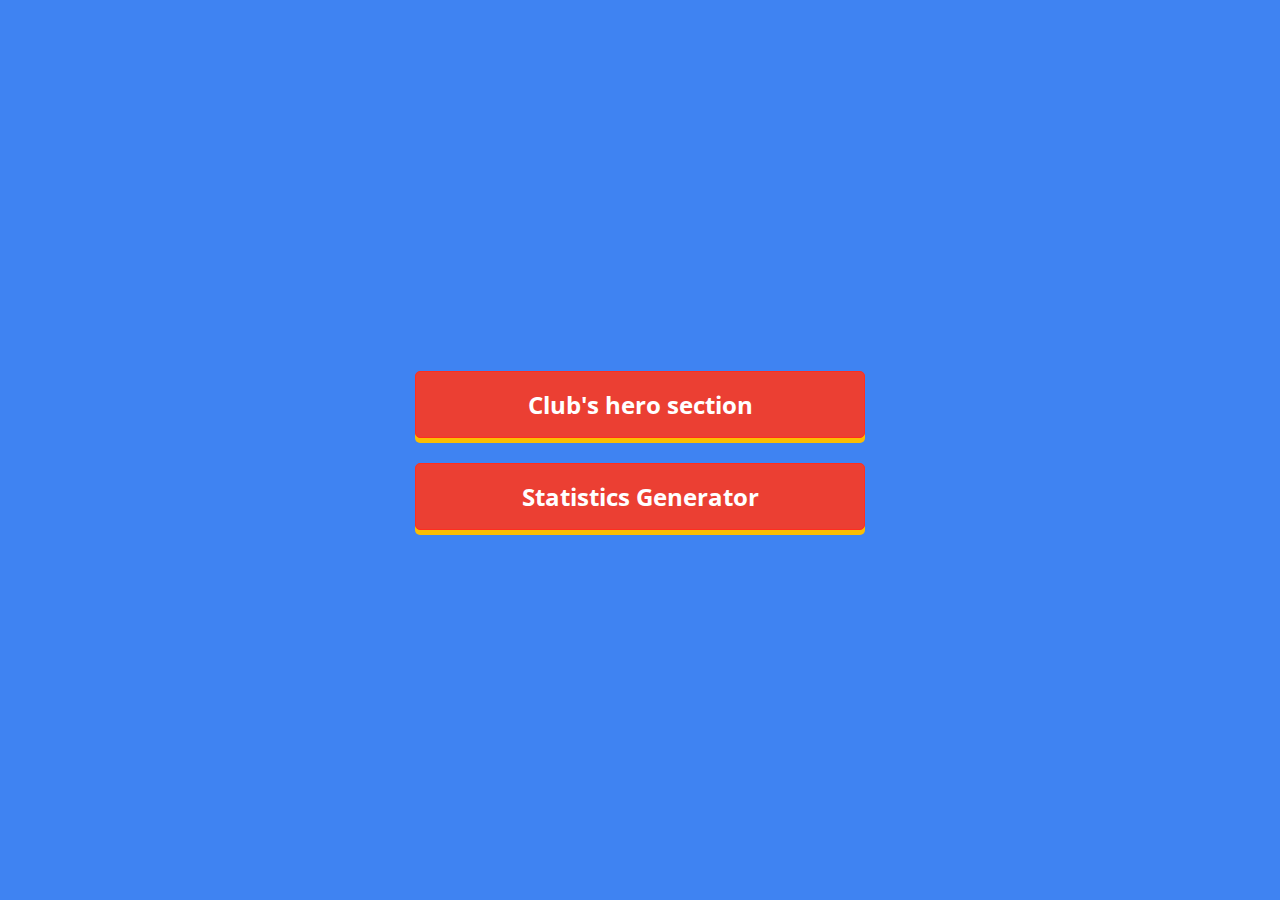
<file: index.html>
<!DOCTYPE html>
<html lang="en">
  <head>
    <meta charset="UTF-8" />
    <meta name="viewport" content="width=device-width, initial-scale=1.0" />
    <link rel="stylesheet" href="style.css" />
    <link rel="preconnect" href="https://fonts.googleapis.com" />
    <link rel="preconnect" href="https://fonts.gstatic.com" crossorigin />
    <link
      href="https://fonts.googleapis.com/css2?family=Open+Sans:wght@500&display=swap"
      rel="stylesheet" />
    <title>project management challenge</title>
  </head>
  <body>
    <button type="button" onclick="location.assign('./hero-section.html')">
      Club's hero section
    </button>
    <button
      type="button"
      onclick="location.assign('./statistics-generator.html')">
      Statistics Generator
    </button>
  </body>
</html>
</file>
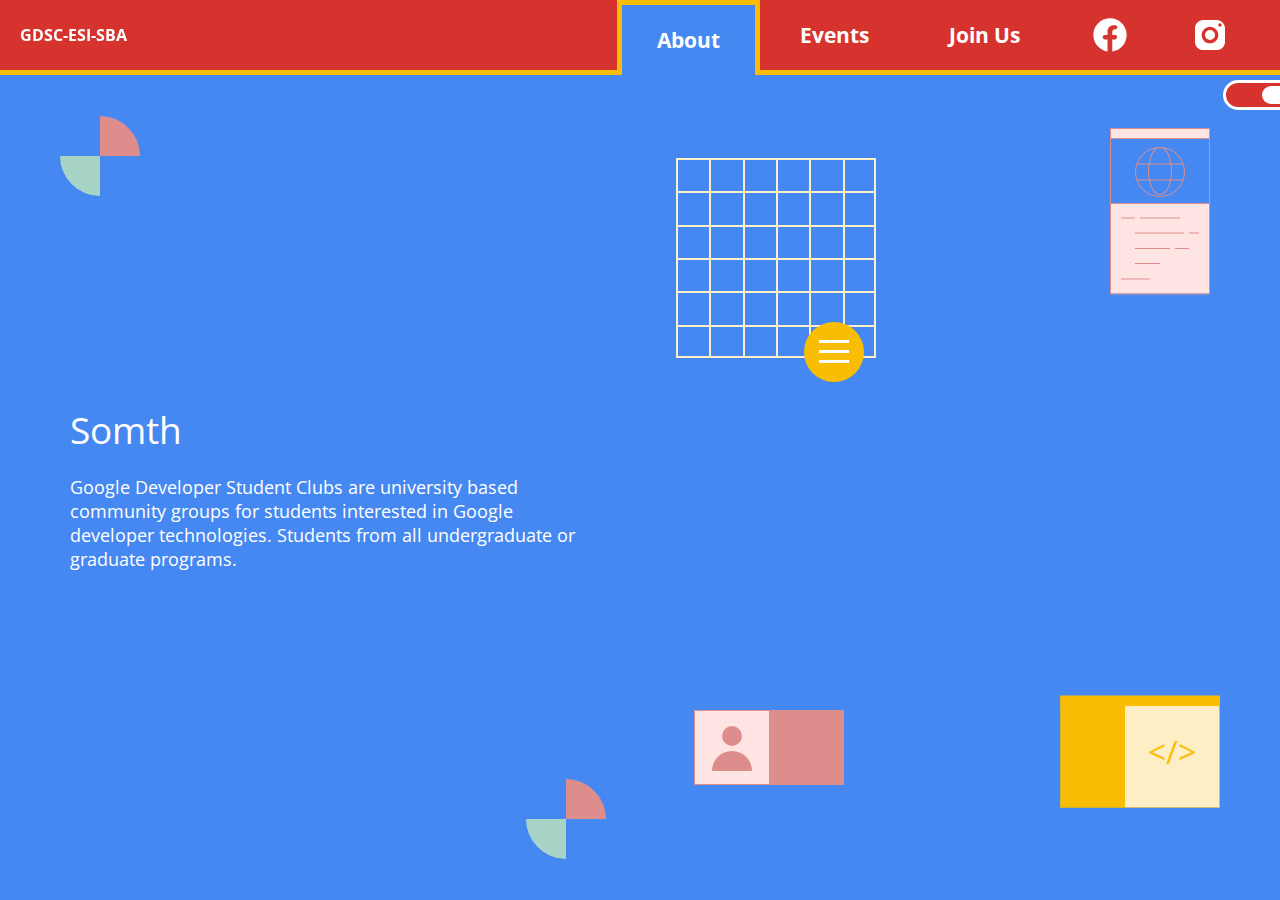
<file: hero-section.html>
<!DOCTYPE html>
<html lang="en">
  <head>
    <meta charset="UTF-8" />
    <meta name="viewport" content="width=device-width, initial-scale=1.0" />
    <link rel="preconnect" href="https://fonts.googleapis.com" />
    <link rel="preconnect" href="https://fonts.gstatic.com" crossorigin />
    <link
      href="https://fonts.googleapis.com/css2?family=Open+Sans:wght@500&display=swap"
      rel="stylesheet" />
    <link rel="stylesheet" href="decoration.css" />
    <link rel="stylesheet" href="hero.css" />
    <title>project management challenge</title>
  </head>
  <body>
    <div class="hero-section">
      <header>
        <div class="logo" id="logo">
          <p>GDSC-ESI-SBA</p>
        </div>
        <div class="open-menu" id="open-menu">
          <img src="./images/menu.svg" alt="open menu" />
        </div>
        <nav id="menu">
          <ul>
            <a href="#" class="selected" id="about">
              <img src="./images/about.svg" alt="about" />
              <li>About</li>
            </a>
            <a href="#" id="events">
              <img src="./images/events.svg" alt="events" />
              <li>Events</li>
            </a>
            <a href="#" id="join">
              <img src="./images/joinus.svg" alt="join us" />
              <li>Join Us</li>
            </a>
            <div class="social-meida">
              <a href="https://www.facebook.com/GDSC.ESI.SBA/">
                <img src="./images/facebook.svg" alt="facebook" />
              </a>
              <a href="https://www.instagram.com/gdsc_esi_sba/">
                <img src="./images/instagram.svg" alt="instagram" />
              </a>
            </div>
          </ul>
        </nav>
      </header>
      <main>
        <section class="description">
          <div class="quarter"></div>
          <div class="quarter btm"></div>
          <p class="symbol" id="symbol"></p>
          Google Developer Student Clubs are university based community groups
          for students interested in Google developer technologies. Students
          from all undergraduate or graduate programs.
        </section>
        <section class="album" id="album">
          <div class="dev1"><span>&lt;/&gt;</span></div>
          <div class="grid">
            <div class="cr">
              <div class="ln"></div>
            </div>
          </div>
          <div class="dev2">
            <div class="earth">
              <div>
                <hr />
                <hr />
              </div>
            </div>
            <div class="lines">
              <span class="ln1"></span>
              <span class="ln2"></span>
              <span class="ln3"></span>
              <span class="ln4"></span>
              <span class="ln5"></span>
            </div>
          </div>
          <div class="avatar"></div>
          <img
            src="./images/photo_2023-09-14_20-18-55.jpg"
            alt=""
            class="img1" />
          <img
            src="./images/photo_2023-09-14_20-19-03.jpg"
            alt=""
            class="img2" />
          <img
            src="./images/photo_2023-09-14_20-19-05.jpg"
            alt=""
            class="img3" />
          <img
            src="./images/photo_2023-09-14_20-18-59.jpg"
            alt=""
            class="img4" />
        </section>
      </main>
      <div class="theme-switch" id="theme-switch">
        <div class="swith-btn" id="switch-btn"></div>
      </div>
    </div>
    <script src="hero.js"></script>
  </body>
</html>
</file>
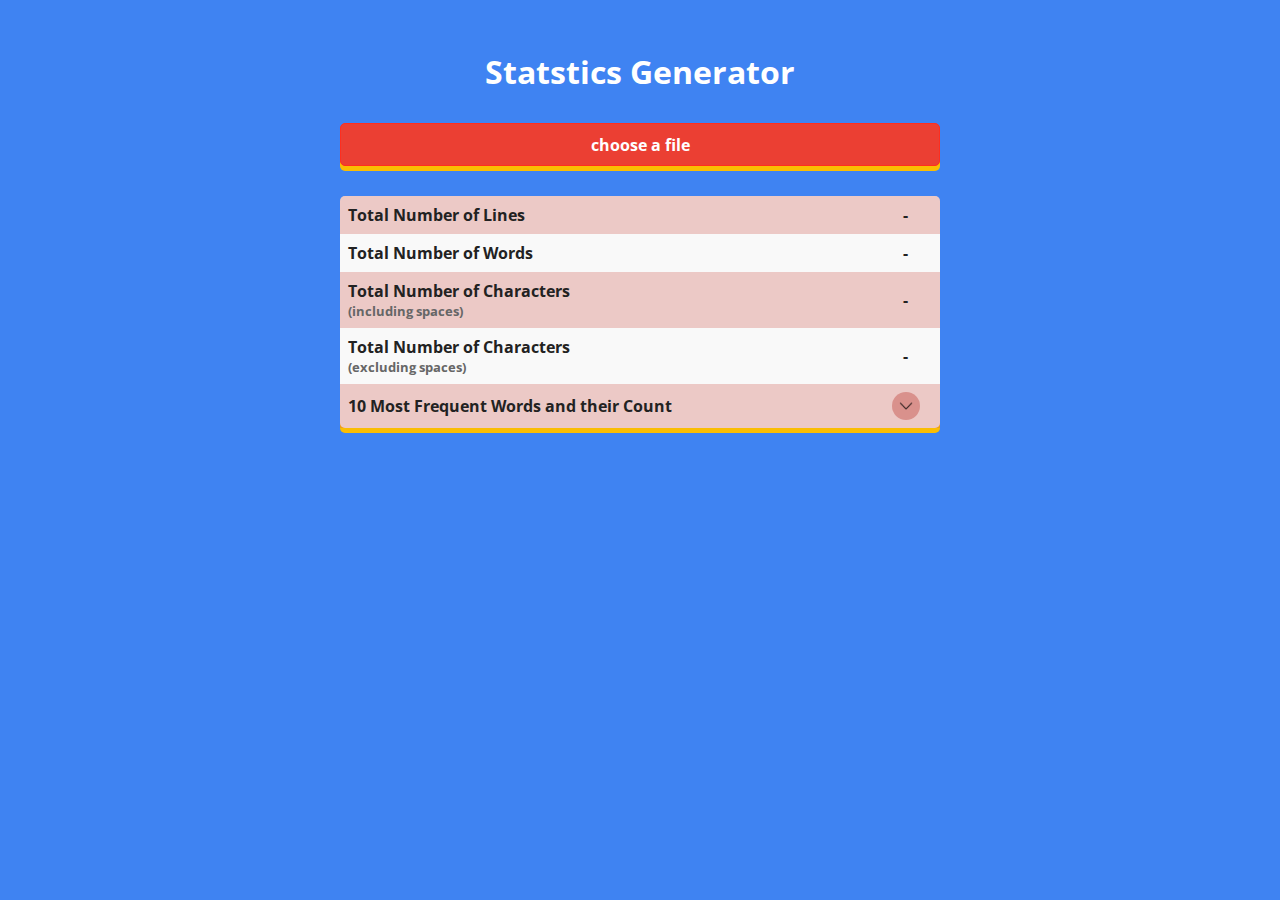
<file: statistics-generator.html>
<!DOCTYPE html>
<html lang="en">
  <head>
    <meta charset="UTF-8" />
    <meta name="viewport" content="width=device-width, initial-scale=1.0" />
    <link rel="stylesheet" href="statistics.css" />
    <link rel="preconnect" href="https://fonts.googleapis.com" />
    <link rel="preconnect" href="https://fonts.gstatic.com" crossorigin />
    <link
      href="https://fonts.googleapis.com/css2?family=Open+Sans:wght@500&display=swap"
      rel="stylesheet" />
    <title>project management challenge</title>
  </head>
  <body>
    <div class="loaderWrapper" id="loader">
      <div class="loaderContainer">
        <div class="loader"></div>
      </div>
    </div>
    <h1>Statstics Generator</h1>
    <div class="fileInput">
      <span>choose a file</span>
      <input type="file" name="myInput" id="myInput" />
    </div>
    <table>
      <tbody>
        <tr>
          <td>Total Number of Lines</td>
          <td id="nmbrOfLines">-</td>
        </tr>
        <tr>
          <td>Total Number of Words</td>
          <td id="nmbrOfWords">-</td>
        </tr>
        <tr>
          <td>Total Number of Characters<span> (including spaces)</span></td>
          <td id="nmbrOfCharsI">-</td>
        </tr>
        <tr>
          <td>Total Number of Characters<span> (excluding spaces)</span></td>
          <td id="nmbrOfCharsE">-</td>
        </tr>
        <tr>
          <td>
            <span id="nmbrOfMost">10 </span>
            Most Frequent Words and their Count
          </td>
          <td>
            <div class="dropdown-btn" id="dropdown-btn">
              <img
                src="./images/expand-arrow.png"
                alt="expand-arrow"
                width="50%"
                height="50%" />
            </div>
          </td>
        </tr>
        <tr class="words-row" id="words-row">
          <td colspan="2">
            <div class="words-container" id="words-container">
              <div class="case">
                <div id="sensitive" class="sensitive">case-sensitive</div>
                <div id="insensitive" class="insensitive">case-insensitive</div>
              </div>
              <ul id="words">
                <li>no word is detected</li>
              </ul>
            </div>
          </td>
        </tr>
      </tbody>
    </table>
    <div class="error" id="error">an error occurs while treating the file</div>
    <script src="main.js"></script>
  </body>
</html>
</file>
<file: style.css>
* {
  margin: 0;
  padding: 0;
  box-sizing: border-box;
  font-family: 'Open Sans', sans-serif;
}

body {
  height: 100svh;
  width: 100vw;
  background-color: #3f83f2;
  display: flex;
  flex-direction: column;
  align-items: center;
  justify-content: center;
  gap: 25px;
}

button {
  width: 90%;
  max-width: 450px;
  border: none;
  padding: 16px;
  border-radius: 5px;
  color: #fff;
  font-weight: bold;
  font-size: 1.5rem;
  background-color: #eb3f33;
  box-shadow: 0 5px 0 0 #fabd03;
  border: 1px solid #ff2e1f;
  transition: 200ms;
}

button:hover {
  transform: translate(0, -5px);
  background-color: #ff2e1f;
}
</file>
<file: decoration.css>
* {
  margin: 0;
  padding: 0;
  box-sizing: border-box;
  font-family: 'Open Sans', sans-serif;
}

/* 
<div class="grid">
  <div class="cr">
    <div class="ln"></div>
  </div>
</div>
*/
.grid {
  width: 36vw;
  max-width: 200px;
  height: 36vw;
  max-height: 200px;
  background-image: repeating-linear-gradient(var(--accent2) 0 2px, transparent 2px 16.67%),
    linear-gradient(transparent 0 calc(100% - 2px), var(--accent2) calc(100% - 2px)),
    repeating-linear-gradient(90deg, var(--accent2) 0 2px, transparent 2px 16.67%),
    linear-gradient(90deg, transparent 0 calc(100% - 2px), var(--accent2) calc(100% - 2px));
  position: absolute;
  left: 10px;
  top: 0;
  z-index: -1;
}

.cr {
  position: absolute;
  width: 10vw;
  max-width: 60px;
  height: 10vw;
  max-height: 60px;
  border-radius: 50%;
  top: 100%;
  left: 100%;
  transform: translate(-120%, -60%);
  background-color: var(--accent1);
  display: flex;
  flex-direction: column;
  align-items: center;
  justify-content: center;
  gap: 10px;
}

.ln {
  width: 50%;
  height: 3px;
  background-color: var(--neutral2);
  position: relative;
}

.ln::after,
.ln::before {
  content: "";
  position: absolute;
  left: 0;
  top: min(1.5vw, 10px);
  width: 100%;
  height: 3px;
  background-color: var(--neutral2);
}

.ln::before {
  top: max(-1.5vw, -10px);
}

/*
<div class="dev1"><span>&lt;/&gt;</span></div>
*/

.dev1 {
  width: 25vw;
  min-width: 300px;
  height: 25vh;
  min-height: 200px;
  border: 1px solid var(--accent1);
  background-image: linear-gradient(90deg, var(--accent1) 0 40%, var(--accent1) 40% calc(40% + 1px), var(--accent2) calc(40% + 1px));
  position: absolute;
  z-index: -1;
  scale: .5;
  transform-origin: bottom right;
  bottom: 10px;
  right: 10px;
}

.dev1::after {
  content: "";
  position: absolute;
  width: 100%;
  height: 20px;
  background-color: var(--accent1);
  top: 0;
  left: 0;
}

.dev1 span {
  color: var(--accent1);
  font-size: 4rem;
  position: absolute;
  top: 50%;
  left: 70%;
  transform: translate(-50%, -50%);
}

/*
<div class="quarter"></div>
*/

.quarter {
  width: 0;
  height: 0;
  border: 40px solid transparent;
  border-top: 40px solid var(--secondary2);
  border-bottom: 40px solid var(--neutral1);
  border-radius: 50%;
  position: absolute;
  top: 5%;
  left: 10px;
  z-index: -1;
  transform: rotate(45deg);
  animation-name: semi-rotate;
  animation-duration: 4s;
  animation-timing-function: ease-in-out;
  animation-iteration-count: infinite;
  animation-direction: alternate;
}

@keyframes semi-rotate {
  100% {
    transform: rotate(135deg);
  }
}

/* 
<div class="avatar"></div> 
*/

.avatar {
  width: 150px;
  height: 75px;
  flex-shrink: 0;
  border: 1px solid var(--secondary2);
  background-image: linear-gradient(90deg, var(--secondary3) 0 50%, var(--secondary2) 50%);
  position: absolute;
  z-index: -1;
  bottom: 5%;
  left: 5%;
}

.avatar::after,
.avatar::before {
  content: "";
  position: absolute;
  left: 25%;
  height: 20px;
  transform: translateX(-50%);
  background-color: var(--secondary2);
}

.avatar::before {
  width: 20px;
  border-radius: 50%;
  top: 15px;
}

.avatar::after {
  width: 40px;
  border-radius: 20px 20px 0 0;
  top: 40px;
}


/* 
<div class="dev2">
<div class="earth">
  <div>
    <hr />
    <hr />
  </div>
</div>
<div class="lines">
  <span class="ln1"></span>
  <span class="ln2"></span>
  <span class="ln3"></span>
  <span class="ln4"></span>
  <span class="ln5"></span>
</div>
</div> 
*/

.dev2 {
  width: 10vw;
  min-width: 200px;
  aspect-ratio: .6;
  border: 2px solid var(--secondary2);
  background-image: linear-gradient(transparent 45%, var(--secondary2) 45% calc(45% + 2px), var(--secondary3) calc(45% + 2px));
  position: absolute;
  scale: .5;
  z-index: -1;
  transform-origin: top right;
  top: -30px;
  right: 20px;
}

.dev2::after {
  content: "";
  position: absolute;
  top: 0;
  left: 0;
  width: 100%;
  height: 20px;
  background-color: var(--secondary3);
  border-bottom: 2px solid var(--secondary2);
}

.earth {
  width: 5vw;
  min-width: 100px;
  aspect-ratio: 1;
  border: 2px solid var(--secondary2);
  border-radius: 50%;
  position: absolute;
  left: 50%;
  top: calc(20% + 20px);
  transform: translate(-50%, -50%);
  overflow: hidden;
  position: relative;
}

.earth div {
  width: 100%;
  height: 100%;
  display: flex;
  align-items: center;
  justify-content: space-evenly;
  flex-direction: column;
}

.earth div hr {
  width: 100%;
  height: 0;
  border: none;
  border-top: 2px solid var(--secondary2);
}

.earth::after {
  content: "";
  position: absolute;
  width: 50%;
  height: 100%;
  border-radius: 50%;
  top: -2px;
  left: 25%;
  z-index: 99;
  border: 2px solid var(--secondary2);
}

.lines {
  width: 100%;
  height: 55%;
  position: absolute;
  bottom: 0;
  display: flex;
  align-items: center;
  justify-content: space-evenly;
  flex-direction: column;
}

.lines>span {
  width: 100%;
  height: 2px;
}

.ln1 {
  background-image: linear-gradient(90deg, transparent 10%, var(--secondary2) 10% 25%, transparent 25% 30%, var(--secondary2) 30% 70%, transparent 70%)
}

.ln2 {
  background-image: linear-gradient(90deg, transparent 25%, var(--secondary2) 25% 75%, transparent 75% 80%, var(--secondary2) 80% 90%, transparent 90%)
}

.ln3 {
  background-image: linear-gradient(90deg, transparent 25%, var(--secondary2) 25% 60%, transparent 60% 65%, var(--secondary2) 65% 80%, transparent 80%)
}

.ln4 {
  background-image: linear-gradient(90deg, transparent 25%, var(--secondary2) 25% 50%, transparent 50%);
}

.ln5 {
  background-image: linear-gradient(90deg, transparent 10%, var(--secondary2) 10% 40%, transparent 40%)
}
</file>
<file: hero.css>
:root {
  --text: #fff;
  --primary: #4688f1;
  --secondary1: #d7332e;
  --secondary2: #dd8e8c;
  --secondary3: #ffe4e4;
  --accent1: #f9bd03;
  --accent2: #feeec5;
  --neutral1: #a8d4c7;
  --neutral2: #fff;
}

*, ::after, ::before{
  margin: 0;
  padding: 0;
  box-sizing: border-box;
  font-family: 'Open Sans', sans-serif;
  transition: 200ms;
}

body {
  background-color: var(--primary);
  max-width: 100svw;
  min-height: 100svh;
  overflow: hidden;
}

.hero-section {
  width: 100%;
  height: 100svh;
  min-height: 100svh;
}

header {
  width: 100%;
  display: flex;
  align-items: center;
  justify-content: space-between;
  padding: 0 20px;
  height: 50px;
  background-color: var(--secondary1);
  box-shadow: 0 5px 0 0 var(--accent1);
  position: fixed;
}

.logo {
  height: 100%;
  display: flex;
  align-items: center;
  color: white;
  font-weight: bold;
}

.logo>img {
  max-width: 500px;
  min-width: 200px;
}

nav {
  position: fixed;
  top: 50px;
  left: -50%;
  background-color: var(--secondary1);
  width: 50%;
  height: calc(100% - 50px);
  transition: 500ms;
}

nav::after {
  content: "";
  position: absolute;
  width: 5px;
  height: 100%;
  top: 0;
  right: 0;
  background-color: var(--accent1);
}

.show {
  left: 0;
}

.btm {
  top: unset;
  left: unset;
  bottom: 5%;
  right: 10px;
  display: none;
}

nav ul {
  width: 100%;
  height: 100%;
  display: flex;
  flex-direction: column;
  align-items: center;
  justify-content: center;
}

nav ul a {
  width: 100%;
  height: 70px;
  color: white;
  display: flex;
  align-items: center;
  gap: 20px;
  text-decoration: none;
  font-weight: bold;
  font-size: 1.2rem;
  padding: 0px 15px;
}

nav ul a li {
  list-style-type: none;
  display: block;
}

nav ul a img {
  height: 40px;
}

.selected {
  background-color: var(--primary);
  z-index: 1;
  position: relative;
}

.selected::after {
  content: "";
  position: absolute;
  width: 100%;
  height: 5px;
  background-color: var(--accent1);
  top: 0;
  left: 0;
}

.selected::before {
  content: "";
  position: absolute;
  width: 100%;
  height: 5px;
  background-color: var(--accent1);
  bottom: 0;
  left: 0;
}

.social-meida {
  width: 100%;
  display: flex;
  align-items: center;
  justify-content: space-evenly;
  padding: 0;
}

.social-meida a {
  width: unset;
  padding: 0;
}

.social-meida a:hover {
  transform: translateY(-5px);
}

main {
  width: 100%;
  height: calc(100% - 55px);
  display: flex;
  flex-direction: column;
  align-items: center;
  justify-content: center;
  position: relative;
  top: 55px;
  z-index: -1;
  margin: auto;
}

.description {
  height: 40%;
  width: 100%;
  color: white;
  text-align: center;
  display: flex;
  flex-direction: column;
  align-items: center;
  justify-content: center;
  gap: 20px;
  padding: 0 10px;
  position: relative;
  font-size: 1.1rem;
}

.symbol {
  text-transform: capitalize;
  font-size: 2rem;
  border-right: 2px solid transparent;
  animation-name: typer;
  animation-duration: 1s;
  animation-iteration-count: infinite;
  animation-timing-function: steps(2);
}

@keyframes typer {
  100% {
    border-right: 2px solid white;
  }
}

.album {
  height: 60%;
  width: 100%;
  position: relative;
  display: grid;
  place-items: center;
}

.album>img {
  position: absolute;
  width: 90%;
  height: 90%;
  object-fit: cover;
  opacity: 0;
  animation-duration: 16s;
  animation-iteration-count: infinite;
  border: 5px solid var(--secondary2);
}

.album>.img1 {
  animation-name: img1;
}

.img2 {
  animation-name: img2;
}

.img3 {
  animation-name: img3;
}

.img4 {
  animation-name: img4;
}

.theme-switch {
  width: 60px;
  height: 30px;
  padding: 5px;
  border: 3px solid var(--text);
  border-radius: 30px 0 0 30px;
  background-color: var(--secondary1);
  position: absolute;
  top: 80px;
  right: -3px;
  cursor: pointer;
}

.swith-btn {
  height: calc(100% - 6px);
  aspect-ratio: 1;
  background-color: var(--text);
  border-radius: 50% 0 0 50%;
  position: absolute;
  top: 3px;
  left: 36px;
}


@keyframes img1 {
  0% {
    opacity: 0;
    border-top-left-radius: 70% 50%;
    border-top-right-radius: 30% 50%;
    border-bottom-right-radius: 70% 50%;
    border-bottom-left-radius: 30% 50%;
  }

  12.5% {
    opacity: 1;
    border-top-left-radius: 50% 70%;
    border-top-right-radius: 50% 30%;
    border-bottom-right-radius: 50% 70%;
    border-bottom-left-radius: 50% 30%;
  }

  25% {
    opacity: 0;
    border-bottom-left-radius: 70% 50%;
    border-bottom-right-radius: 30% 50%;
    border-top-right-radius: 70% 50%;
    border-top-left-radius: 30% 50%;
  }
}

@keyframes img2 {
  25% {
    opacity: 0;
    border-bottom-left-radius: 70% 50%;
    border-bottom-right-radius: 30% 50%;
    border-top-right-radius: 70% 50%;
    border-top-left-radius: 30% 50%;
  }

  37.5% {
    opacity: 1;
    border-bottom-left-radius: 50% 70%;
    border-bottom-right-radius: 30% 50%;
    border-top-right-radius: 50% 70%;
    border-top-left-radius: 30% 50%;
  }

  50% {
    opacity: 0;
    border-top-left-radius: 70% 50%;
    border-top-right-radius: 30% 50%;
    border-bottom-right-radius: 70% 50%;
    border-bottom-left-radius: 30% 50%;
  }
}

@keyframes img3 {
  50% {
    opacity: 0;
    border-top-left-radius: 70% 50%;
    border-top-right-radius: 30% 50%;
    border-bottom-right-radius: 70% 50%;
    border-bottom-left-radius: 30% 50%;
  }

  62.5% {
    opacity: 1;
    border-top-left-radius: 70% 50%;
    border-top-right-radius: 50% 30%;
    border-bottom-right-radius: 70% 50%;
    border-bottom-left-radius: 50% 30%;
  }

  75% {
    opacity: 0;
    border-bottom-left-radius: 70% 50%;
    border-bottom-right-radius: 30% 50%;
    border-top-right-radius: 70% 50%;
    border-top-left-radius: 30% 50%;
  }
}

@keyframes img4 {
  75% {
    opacity: 0;
    border-bottom-left-radius: 70% 50%;
    border-bottom-right-radius: 30% 50%;
    border-top-right-radius: 70% 50%;
    border-top-left-radius: 30% 50%;
  }

  87.5% {
    opacity: 1;
    border-bottom-left-radius: 50% 70%;
    border-bottom-right-radius: 30% 50%;
    border-top-right-radius: 70% 50%;
    border-top-left-radius: 50% 30%;
  }

  100% {
    opacity: 0;
    border-top-left-radius: 70% 50%;
    border-top-right-radius: 30% 50%;
    border-bottom-right-radius: 70% 50%;
    border-bottom-left-radius: 30% 50%;
  }
}

@media (min-width: 700px) {
  header {
    height: 70px;
  }

  nav {
    height: calc(100% - 70px);
    top: 70px;
    left: calc(-50% + 70px);
  }

  nav ul a {
    height: 60px;
    flex-direction: row-reverse;
    gap: 30px;
    padding: 0px 20px;
  }

  main {
    width: calc(100% - 70px);
    height: calc(100% - 75px);
    top: 75px;
    left: 70px;
  }

  .description {
    padding: 0 50px;
    font-size: 1.3rem;
  }

  .symbol {
    font-size: 2.3rem;
  }

  .album img {
    width: 80%;
  }
}

@media (min-width: 1024px) {

  .open-menu {
    display: none;
  }

  nav {
    position: relative;
    top: 0;
    left: 0;
    width: fit-content;
    height: 100%;
  }

  nav::after {
    display: none;
  }

  nav ul {
    flex-direction: row;
  }

  nav ul a {
    width: unset;
    height: 100%;
    font-size: 1.3rem;
    padding: 0px;
    padding: 0 40px
  }

  nav ul a li {
    display: inline-block;
    white-space: nowrap;
  }

  nav>ul>a>img {
    display: none;
  }

  .selected {
    height: calc(100% + 10px);
    box-sizing: border-box;
    border-top: 10px solid var(--accent1);
  }

  .selected::after {
    width: 5px;
    height: 100%;
  }

  .selected::before {
    width: 5px;
    height: 100%;
    bottom: 0;
    right: 0;
    left: unset;
  }

  .social-meida {
    width: 200px;
    height: 100%;
    justify-content: space-around;
  }

  main {
    width: 100%;
    flex-direction: row;
    top: 75px;
    left: 0;
    padding: 0 50px;
    max-width: 1400px;
    gap: 50px;
  }

  .description {
    height: 100%;
    width: 50%;
    text-align: left;
    display: flex;
    align-items: flex-start;
    padding: 0 20px;
    font-size: 1.1rem;
  }

  .btm {
    display: flex;
  }

  .album {
    height: 80%;
    width: 50%;
    position: relative;
    display: grid;
    place-items: center;
  }

  .album img {
    position: absolute;
    width: 90%;
    height: 90%;
    object-fit: cover;
    opacity: 0;
    animation-duration: 16s;
    animation-iteration-count: infinite;
  }
}
</file>
<file: statistics.css>
* {
  margin: 0;
  padding: 0;
  box-sizing: border-box;
  font-family: 'Open Sans', sans-serif;
}

body {
  width: 100vw;
  min-height: 100svh;
  background-color: #3f83f2;
  display: flex;
  flex-direction: column;
  align-items: center;
  gap: 30px;
  padding: 50px 0;
  position: relative;
}

.loaderWrapper {
  z-index: 99;
  position: absolute;
  top: 0;
  left: 0;
  width: 100%;
  height: 100%;
  background-color: rgba(58, 68, 85, 0.5);
  display: none;
  align-items: center;
  justify-content: center;
}

.loaderContainer {
  width: 60px;
  height: 60px;
  background-color: rgba(58, 68, 85, .8);
  border-radius: 50%;
  display: flex;
  align-items: center;
  justify-content: center;
}

.loader {
  height: 40px;
  aspect-ratio: 1;
  border-radius: 50%;
  border: 5px solid transparent;
  border-top: 5px solid white;
  animation-name: load;
  animation-timing-function: linear;
  animation-duration: 1s;
  animation-iteration-count: infinite;
}

@keyframes load {
  from {
    transform: rotate(0deg);
  }
  to {
    transform: rotate(360deg);
  }
}

.error {
  width: fit-content;
  height: fit-content;
  padding: 12px 16px;
  position: absolute;
  bottom: 40px;
  transition: 500ms;
  border-radius: 8px;
  text-align: center;
  background-color: transparent;
  color: transparent;
  font-weight: bold;
  z-index: 999;
}

h1 {
  color: #fff;
  text-align: center;
}

.fileInput {
  width: 90%;
  max-width: 600px;
  border-radius: 5px;
  color: #fff;
  font-weight: bold;
  background-color: #eb3f33;
  box-shadow: 0 5px 0 0 #fabd03;
  border: 1px solid #ff2e1f;
  transition: 200ms;
  position: relative;
  text-align: center;
}

input[type="file"] {
  padding: 10px;
  width: 100%;
  height: 100%;
  z-index: 1;
  opacity: 0;
}

.fileInput span {
  position: absolute;
  top: 50%;
  left: 50%;
  transform: translate(-50%, -50%);
  z-index: 0;
}

.fileInput:hover {
  transform: translate(0, -5px);
  background-color: #ff2e1f;
}

table {
  width: 90%;
  max-width: 600px;
  border-spacing: 0px;
  background-color: #f9f9f9;
  border-radius: 5px;
  box-shadow: 0 5px 0 0 #fabd03;
  font-weight: bold;
  color: #222;
}

tr:nth-child(odd) td {
  background-color: hsla(4, 56%, 56%, 0.301);
}

td {
  padding: 8px;
}

td:last-child {
  text-align: center;
}

tr:first-child td:first-child {
  border-top-left-radius: 5px;
}

tr:first-child td:last-child {
  border-top-right-radius: 5px;
}

tr td span:not(#nmbrOfMost) {
  font-size: .8rem;
  display: block;
  color: #666;
}

.dropdown-btn {
  background-color: hsla(4, 50%, 70%, 1);
  height: 1.75rem;
  aspect-ratio: 1;
  border-radius: 50%;
  margin: auto;
  display: flex;
  align-items: center;
  justify-content: center;
  transition: 200ms;
}

.up {
  transform: rotate(180deg);
}

.words-row {
  display: none;
}

.words-row td {
  text-align: left
}

.show {
  display: table-row;
}

.case {
  width: 200px;
  margin-left: auto;
  display: flex;
  align-items: center;
  justify-content: space-evenly;
  border-radius: 8px;
  border: 1px solid #eb4235;
  padding: 4px;
  background-color: #ecc8c6;
  cursor: pointer;
}

.sensitive,
.insensitive {
  width: 50%;
  font-size: .7rem;
  padding: 5px 3px;
  text-align: center;
  font-weight: bold;
}

.sensitive {
  background-color: #eb4235;
  border-radius: 6px 0 0 6px;
  color: white;
}

.insensitive {
  background-color: transparent;
  border-radius: 0 5px 5px 0;
  color: #222;
}

.words-container ul {
  list-style-type: none;
}

.words-container ul li {
  border-bottom: 1px solid #555;
  padding: 5px;
  display: flex;
  align-items: center;
  justify-content: space-between;
}
</file>
